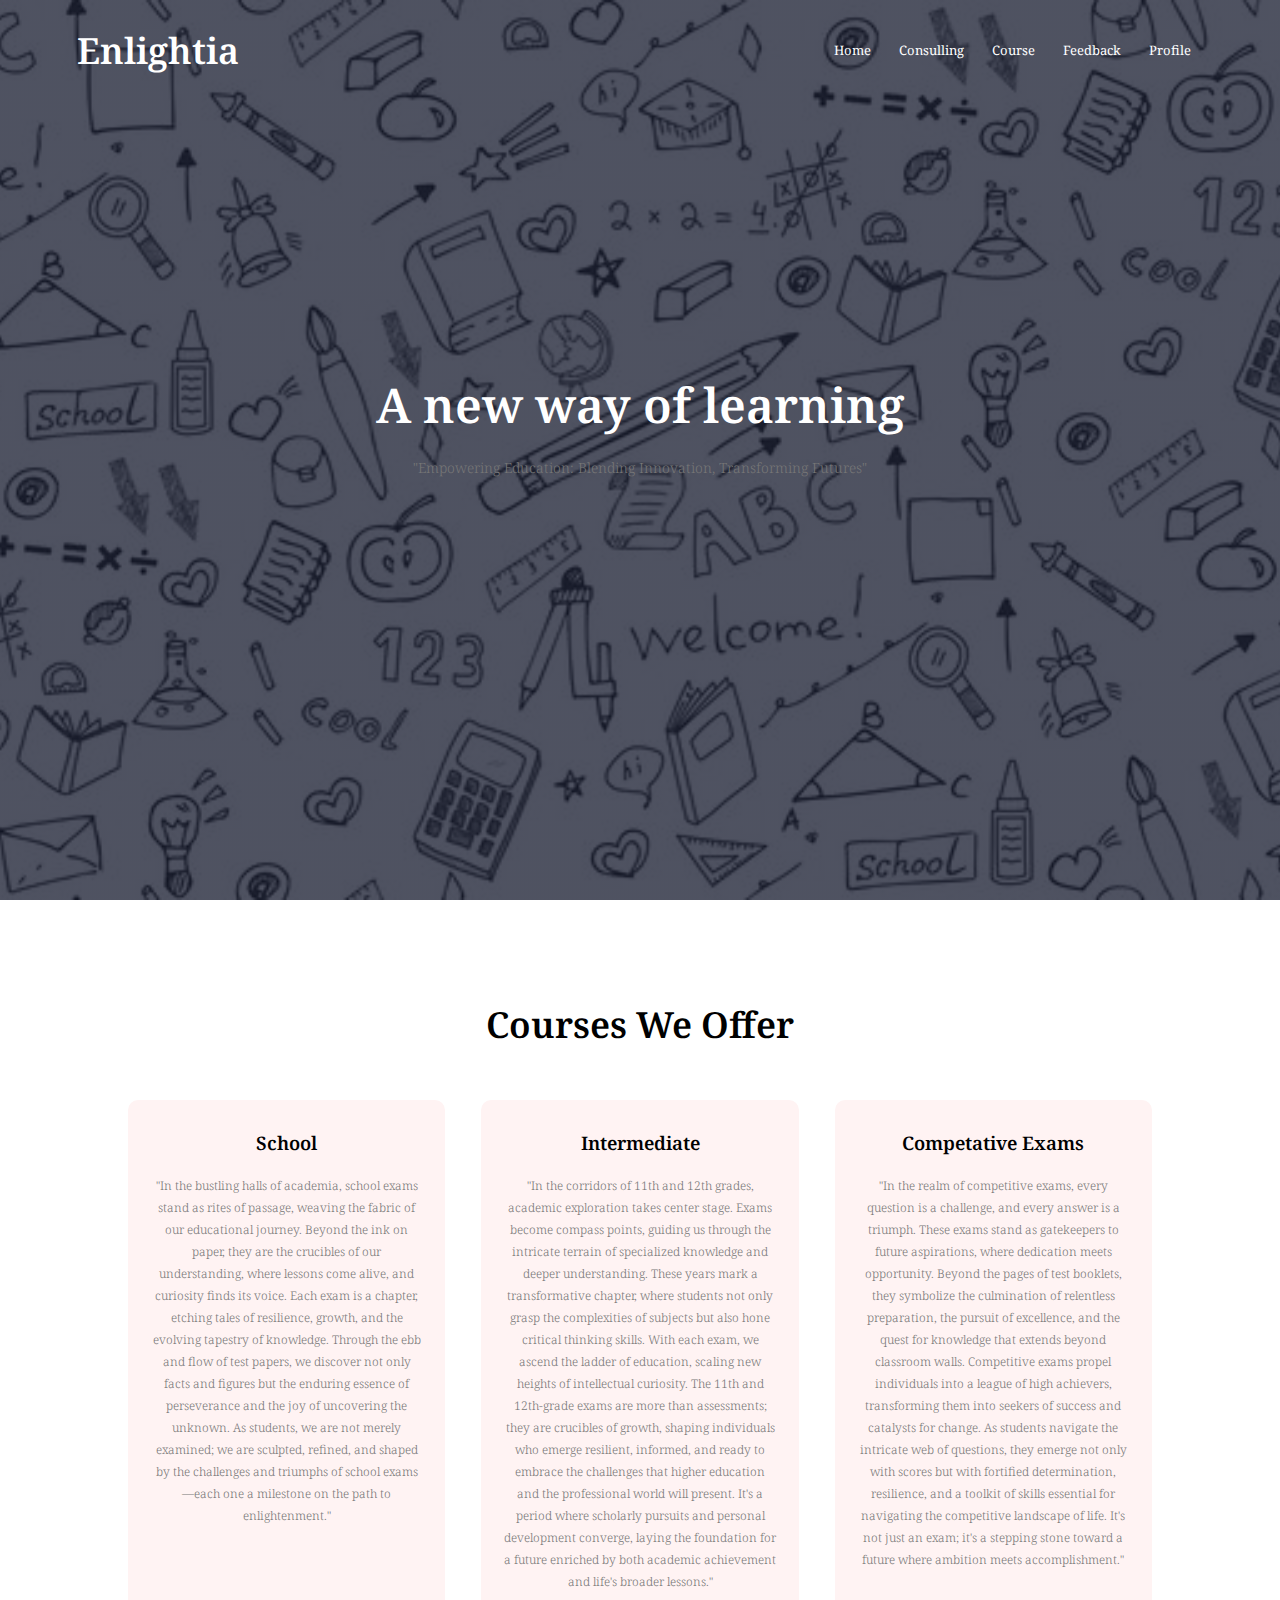
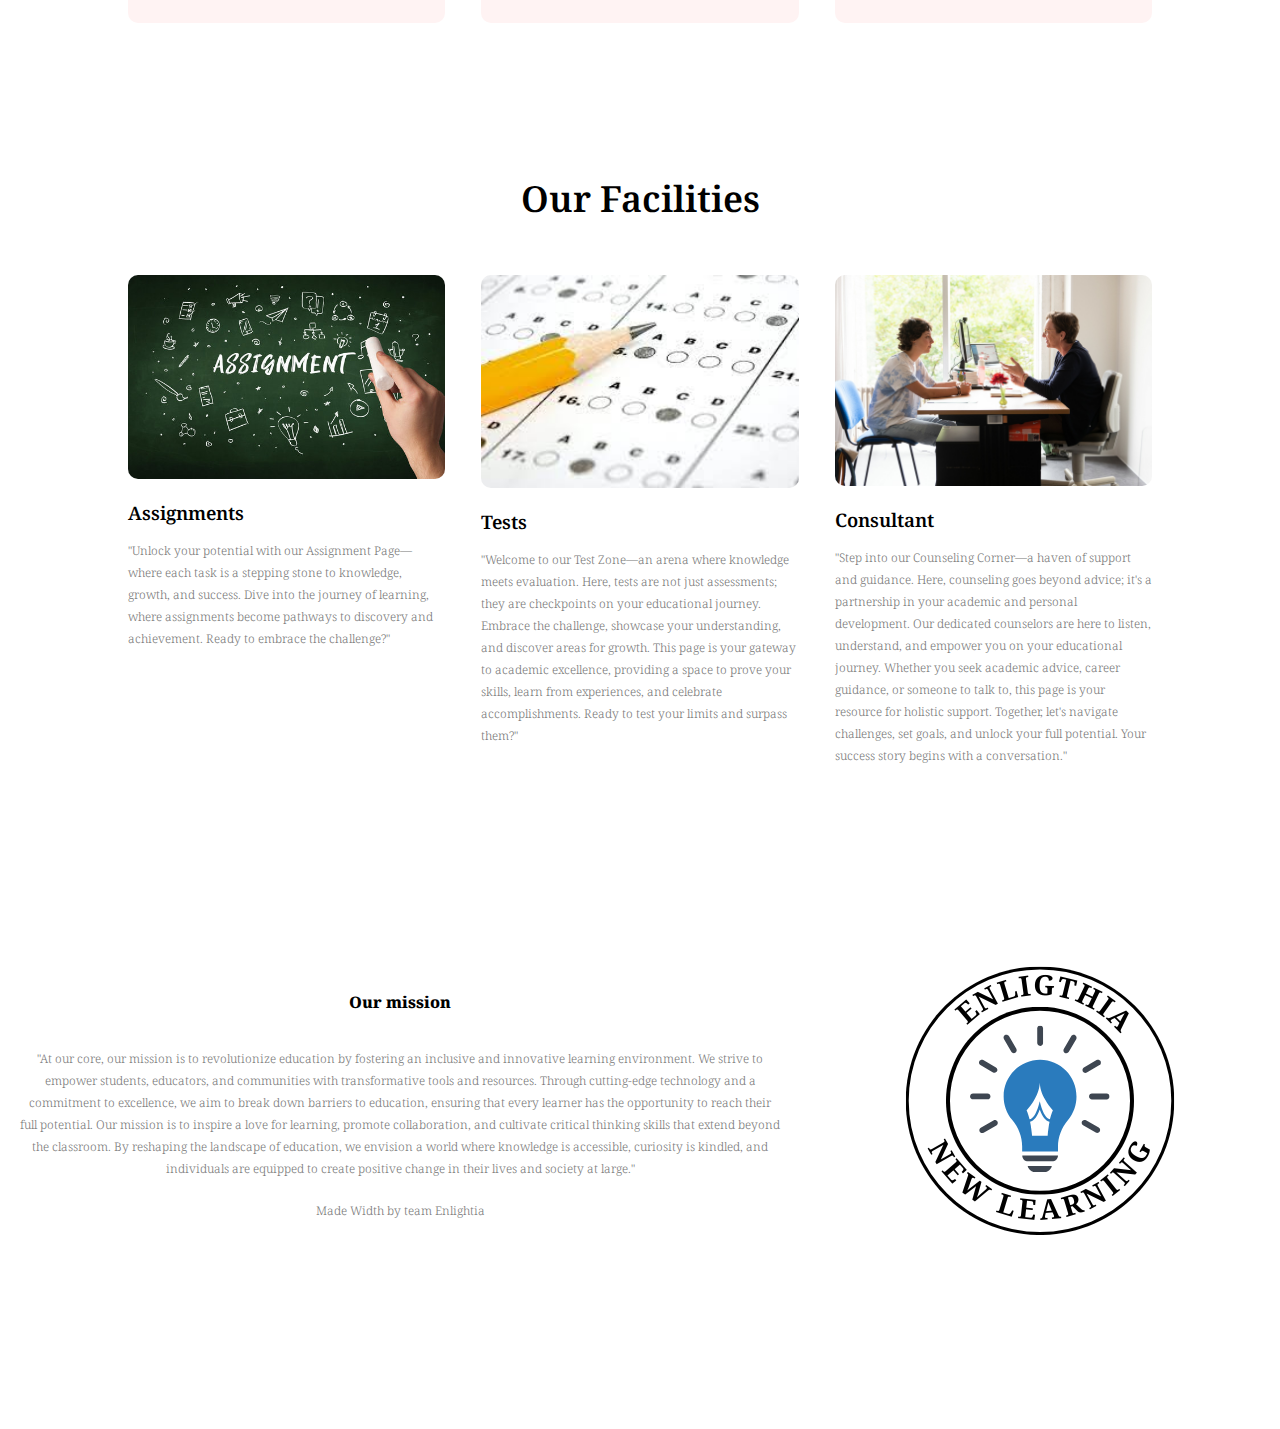
<file: index.html>
<!DOCTYPE html>
<html lang="en">
  <head>
    <meta charset="UTF-8" />
    <meta http-equiv="X-UA-Compatible" content="IE=edge" />
    <meta name="viewport" content="width=device-width, initial-scale=1.0" />
    <title>Enlightia</title>
    <link rel="stylesheet" href="style.css" />
    <link rel="preconnect" href="https://fonts.googleapis.com" />
    <link rel="preconnect" href="https://fonts.gstatic.com" crossorigin />
    <link rel="shortcut icon" type="image/x-icon" href="images/Enlightia (1).png" />
    <link
      href="https://fonts.googleapis.com/css2?family=Noto+Serif:ital,wght@0,400;0,700;1,400;1,700&display=swap"
      rel="stylesheet"
    />
    <link rel="stylesheet" href="https://cdnjs.cloudflare.com/ajax/libs/font-awesome/6.2.1/css/all.min.css" integrity="sha512-MV7K8+y+gLIBoVD59lQIYicR65iaqukzvf/nwasF0nqhPay5w/9lJmVM2hMDcnK1OnMGCdVK+iQrJ7lzPJQd1w==" crossorigin="anonymous" referrerpolicy="no-referrer" />    <body>
    <section class="header">
      <nav>
        <a href="index.html"><h1>Enlightia</h1></a>
        <div class="nav-links" id="navLinks">
          <i class="fa-solid fa fa-xmark" onclick="hideMenu()"></i>
          <ul>
            <li><a href="./index.html">Home</a></li>
            <li><a href="C.html">Consulling </a></li>
            <li><a href="course.html">Course</a></li>
            <li><a href="Feedback.html">Feedback</a></li>
            <li><a href="Profile/Profile.html">Profile</a></li>
          </ul>
        </div>
        <i class="fa-solid fa fa-bars" onclick="showMenu()"></i>
      </nav>
      <div class="text-box">
        <h1>A new way of learning</h1>
        <p>
          "Empowering Education: Blending Innovation, Transforming Futures"
        </p>
      </div>
    </section>

    <!-- course -->

    <section class="course">
      <h1>Courses We Offer</h1>
      <div class="row">
        <div class="course-col">
          <h3>School</h3>
          <p>"In the bustling halls of academia, school exams stand as rites of passage, weaving the fabric of our educational journey. Beyond the ink on paper, they are the crucibles of our understanding, where lessons come alive, and curiosity finds its voice. Each exam is a chapter, etching tales of resilience, growth, and the evolving tapestry of knowledge. Through the ebb and flow of test papers, we discover not only facts and figures but the enduring essence of perseverance and the joy of uncovering the unknown. As students, we are not merely examined; we are sculpted, refined, and shaped by the challenges and triumphs of school exams—each one a milestone on the path to enlightenment."
          </p>
        </div>
        <div class="course-col">
          <h3>Intermediate</h3>
          <p>"In the corridors of 11th and 12th grades, academic exploration takes center stage. Exams become compass points, guiding us through the intricate terrain of specialized knowledge and deeper understanding. These years mark a transformative chapter, where students not only grasp the complexities of subjects but also hone critical thinking skills. With each exam, we ascend the ladder of education, scaling new heights of intellectual curiosity. The 11th and 12th-grade exams are more than assessments; they are crucibles of growth, shaping individuals who emerge resilient, informed, and ready to embrace the challenges that higher education and the professional world will present. It's a period where scholarly pursuits and personal development converge, laying the foundation for a future enriched by both academic achievement and life's broader lessons."
          </p>
        </div>
        <div class="course-col">
          <h3>Competative Exams</h3>
          <p>"In the realm of competitive exams, every question is a challenge, and every answer is a triumph. These exams stand as gatekeepers to future aspirations, where dedication meets opportunity. Beyond the pages of test booklets, they symbolize the culmination of relentless preparation, the pursuit of excellence, and the quest for knowledge that extends beyond classroom walls. Competitive exams propel individuals into a league of high achievers, transforming them into seekers of success and catalysts for change. As students navigate the intricate web of questions, they emerge not only with scores but with fortified determination, resilience, and a toolkit of skills essential for navigating the competitive landscape of life. It's not just an exam; it's a stepping stone toward a future where ambition meets accomplishment."
          </p>
        </div>
      </div>
    </section>
<!-- campus -->
      
 <!-- Facilities -->

    <section class="facilities">
      <h1>Our Facilities</h1>
      <div class="row">
        <div class="facilities-col">
          <img src="images/Assigments image.jpg" alt="">
          <h3>Assignments</h3>
          <p>"Unlock your potential with our Assignment Page—where each task is a stepping stone to knowledge, growth, and success. Dive into the journey of learning, where assignments become pathways to discovery and achievement. Ready to embrace the challenge?"</p>
        </div>
        <div class="facilities-col">
          <img src="images/Test image.jpeg" alt="">
          <h3>Tests</h3>
          <p>"Welcome to our Test Zone—an arena where knowledge meets evaluation. Here, tests are not just assessments; they are checkpoints on your educational journey. Embrace the challenge, showcase your understanding, and discover areas for growth. This page is your gateway to academic excellence, providing a space to prove your skills, learn from experiences, and celebrate accomplishments. Ready to test your limits and surpass them?"</p>
        </div>
        <div class="facilities-col">
          <img src="images/Counsellor.jpeg" alt="">
          <h3>Consultant</h3>
          <p>"Step into our Counseling Corner—a haven of support and guidance. Here, counseling goes beyond advice; it's a partnership in your academic and personal development. Our dedicated counselors are here to listen, understand, and empower you on your educational journey. Whether you seek academic advice, career guidance, or someone to talk to, this page is your resource for holistic support. Together, let's navigate challenges, set goals, and unlock your full potential. Your success story begins with a conversation."</p>
        </div>
      </div>
    </section>
    <section class="footer">
      <div class="one">
        <h4>Our mission</h4>
      <p>"At our core, our mission is to revolutionize education by fostering an inclusive and innovative learning environment. We strive to empower students, educators, and communities with transformative tools and resources. Through cutting-edge technology and a commitment to excellence, we aim to break down barriers to education, ensuring that every learner has the opportunity to reach their full potential. Our mission is to inspire a love for learning, promote collaboration, and cultivate critical thinking skills that extend beyond the classroom. By reshaping the landscape of education, we envision a world where knowledge is accessible, curiosity is kindled, and individuals are equipped to create positive change in their lives and society at large."</p>
      <p>Made Width <i class="fa-solid fa-heart"></i> by team Enlightia</p>
      </div>
      <div class="two">
        <img src="images/Enlightia (1).png " alt="">
      </div>
    </section>
    <footer>
      <a href="https://github.com/dinexh">
        <H4>Desgined and Developed by @Dinesh Korukonda</H4>
      </a>
    </footer>
 
  </body>
</html>
</file>
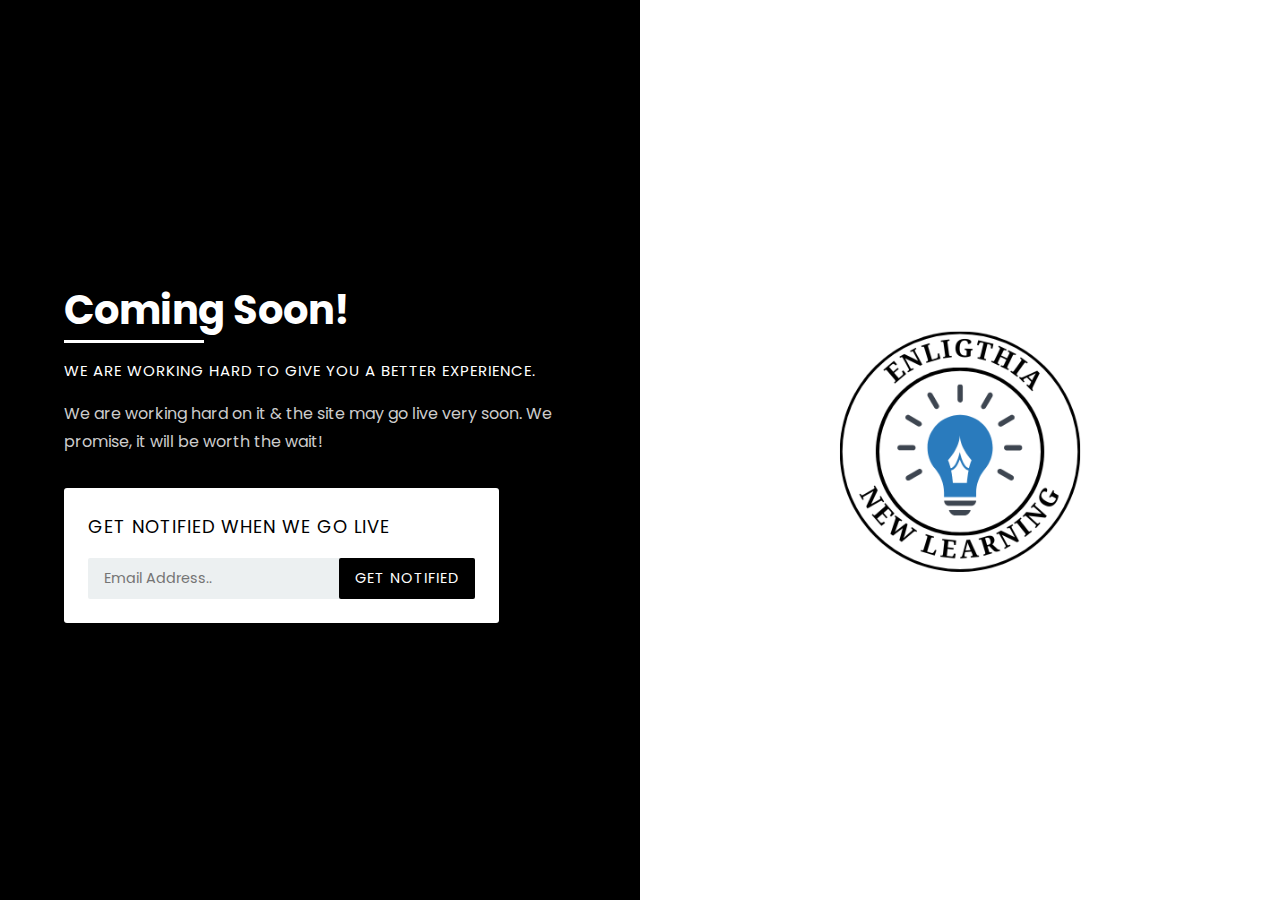
<file: Working on it/index.html>
<!DOCTYPE html>
<html lang="en">
<head>
    <meta charset="UTF-8">
    <meta name="viewport" content="width=device-width, initial-scale=1.0">
    <link rel="stylesheet" href="style.css">
    <link href="https://fonts.googleapis.com/css?family=Poppins:400,600&display=swap" rel="stylesheet">
    <link rel="shortcut icon" type="image/x-icon" href="images/Enlightia (1).png" />
    <title>Coming Soon</title>
</head>
<body>
    <div class="uc__wrapper">
        <div class="uc__details">
            <h1 class="title">Coming Soon!</h1>
            <h3 class="intro">
                We are working hard to give you a better experience.
            </h3>
            <p class="uc__description">
                We are working hard on it & the site may go live very soon. We promise, it will be worth the wait!
            </p>
            <div class="uc__subscribe">
                <h3>Get Notified When We Go Live</h3>
                <div class="uc__form">
                    <form action="#">
                        <input type="email" class="email" placeholder="Email Address..">
                        <input type="submit" class="submit" value="Get Notified">
                    </form>
                </div>
            </div>
        </div>
        <div class="uc__art">
            <img src="Enlightia.png" alt="">
        </div>
    </div>
</body>
</html>
</file>
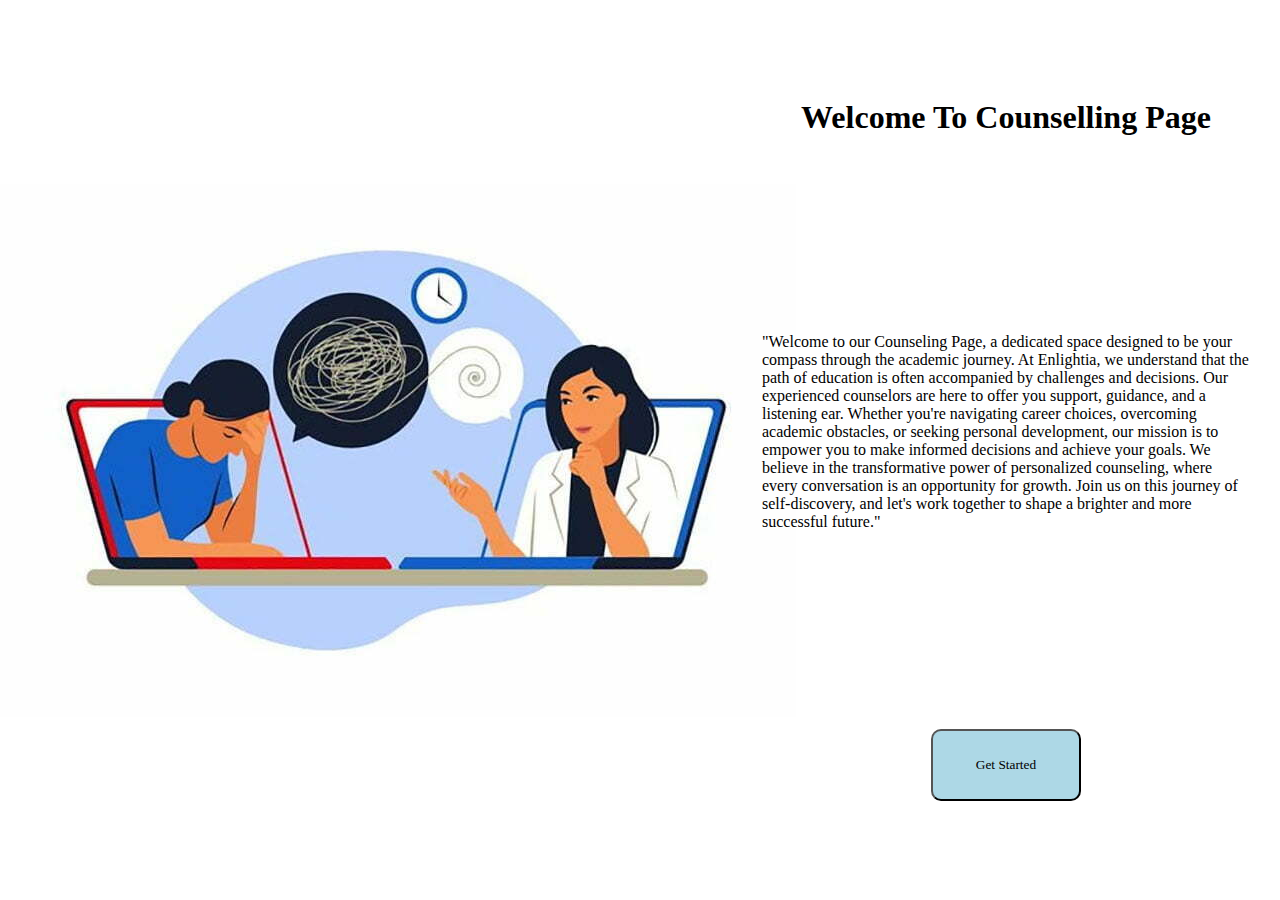
<file: C.html>
<!DOCTYPE html>
<html lang="en">
<head>
    <meta charset="UTF-8">
    <meta name="viewport" content="width=device-width, initial-scale=1.0">
    <title>Enlightia</title>
    <link rel="stylesheet" href="C.css">
    <link rel="shortcut icon" type="image/x-icon" href="images/Enlightia (1).png" />
</head>
<body>
    <div class="container">
        <div class="one">
            <img src="images/Counselling.jpg" alt="">
        </div>
        <div class="two">
            <h1>Welcome To Counselling Page</h1>
            <p>"Welcome to our Counseling Page, a dedicated space designed to be your compass through the academic journey. At Enlightia, we understand that the path of education is often accompanied by challenges and decisions. Our experienced counselors are here to offer you support, guidance, and a listening ear. Whether you're navigating career choices, overcoming academic obstacles, or seeking personal development, our mission is to empower you to make informed decisions and achieve your goals. We believe in the transformative power of personalized counseling, where every conversation is an opportunity for growth. Join us on this journey of self-discovery, and let's work together to shape a brighter and more successful future."</p>
            <button>
                <a href="Working on it/index.html">Get Started</a>
            </button>
        </div>
    </div>
</body>
</html>
</file>
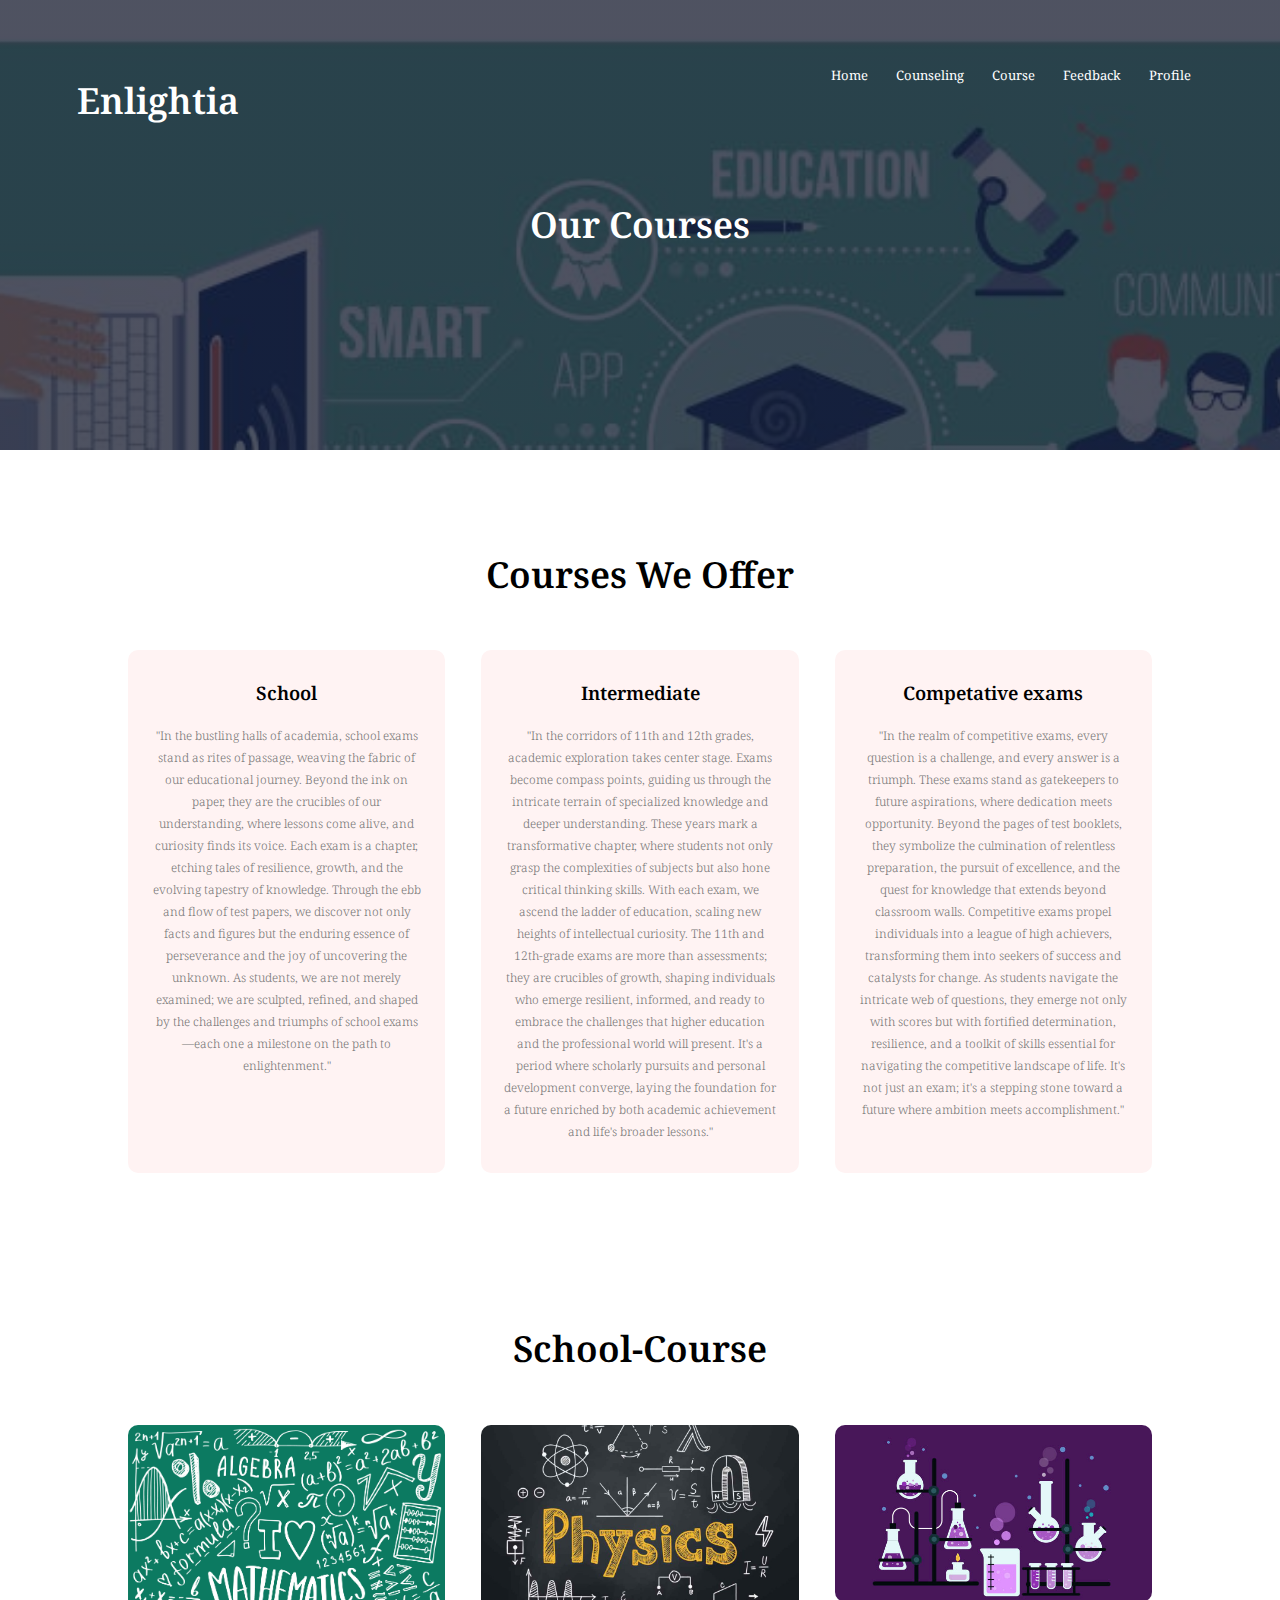
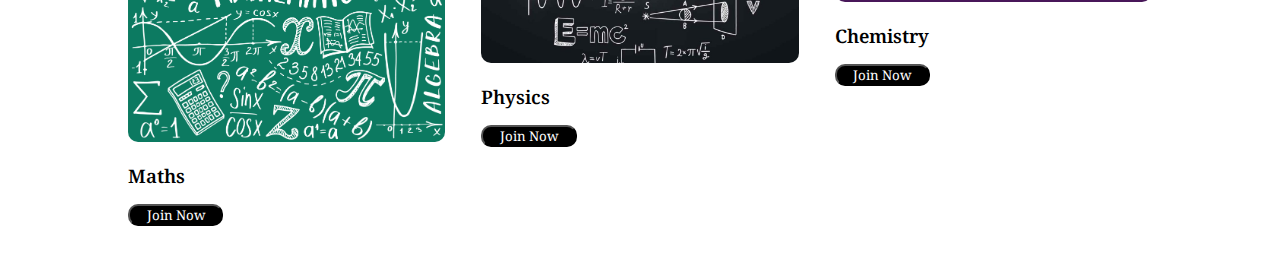
<file: course.html>
<!DOCTYPE html>
<html lang="en">
  <head>
    <meta charset="UTF-8" />
    <meta http-equiv="X-UA-Compatible" content="IE=edge" />
    <meta name="viewport" content="width=device-width, initial-scale=1.0" />
    <title>Enlightia</title>
    <link rel="stylesheet" href="style.css" />
    <link rel="preconnect" href="https://fonts.googleapis.com" />
    <link rel="preconnect" href="https://fonts.gstatic.com" crossorigin />
    <link rel="shortcut icon" type="image/x-icon" href="images/Enlightia (1).png" />
    <link
      href="https://fonts.googleapis.com/css2?family=Noto+Serif:ital,wght@0,400;0,700;1,400;1,700&display=swap"
      rel="stylesheet"
    />
    <link rel="stylesheet" href="https://cdnjs.cloudflare.com/ajax/libs/font-awesome/6.2.1/css/all.min.css" integrity="sha512-MV7K8+y+gLIBoVD59lQIYicR65iaqukzvf/nwasF0nqhPay5w/9lJmVM2hMDcnK1OnMGCdVK+iQrJ7lzPJQd1w==" crossorigin="anonymous" referrerpolicy="no-referrer" />    <body>
    <section class="sub-header">
      <nav>
        <a href="index.html"><h1>Enlightia</h1></a>
        <div class="nav-links" id="navLinks">
          <i class="fa-solid fa fa-xmark" onclick="hideMenu()"></i>
          <ul>
            <li><a href="./index.html">Home</a></li>
            <li><a href="C.html">Counseling</a></li>
            <li><a href="./course.html">Course</a></li>
            <li><a href="Feedback.html">Feedback</a></li>
            <li><a href="Profile/Profile.html">Profile</a></li>
          </ul>
        </div>
        <i class="fa-solid fa fa-bars" onclick="showMenu()"></i>
      </nav>
      <h1>Our Courses</h1>
    </section>

   <!--course-->

   <section class="course">
    <h1>Courses We Offer</h1>
    <div class="row">
      <div class="course-col">
        <h3>School</h3>
        <p>"In the bustling halls of academia, school exams stand as rites of passage, weaving the fabric of our educational journey. Beyond the ink on paper, they are the crucibles of our understanding, where lessons come alive, and curiosity finds its voice. Each exam is a chapter, etching tales of resilience, growth, and the evolving tapestry of knowledge. Through the ebb and flow of test papers, we discover not only facts and figures but the enduring essence of perseverance and the joy of uncovering the unknown. As students, we are not merely examined; we are sculpted, refined, and shaped by the challenges and triumphs of school exams—each one a milestone on the path to enlightenment."
        </p>
      </div>
      <div class="course-col">
        <h3>Intermediate</h3>
        <p>"In the corridors of 11th and 12th grades, academic exploration takes center stage. Exams become compass points, guiding us through the intricate terrain of specialized knowledge and deeper understanding. These years mark a transformative chapter, where students not only grasp the complexities of subjects but also hone critical thinking skills. With each exam, we ascend the ladder of education, scaling new heights of intellectual curiosity. The 11th and 12th-grade exams are more than assessments; they are crucibles of growth, shaping individuals who emerge resilient, informed, and ready to embrace the challenges that higher education and the professional world will present. It's a period where scholarly pursuits and personal development converge, laying the foundation for a future enriched by both academic achievement and life's broader lessons."
        </p>
      </div>
      <div class="course-col">
        <h3>Competative exams</h3>
        <p>"In the realm of competitive exams, every question is a challenge, and every answer is a triumph. These exams stand as gatekeepers to future aspirations, where dedication meets opportunity. Beyond the pages of test booklets, they symbolize the culmination of relentless preparation, the pursuit of excellence, and the quest for knowledge that extends beyond classroom walls. Competitive exams propel individuals into a league of high achievers, transforming them into seekers of success and catalysts for change. As students navigate the intricate web of questions, they emerge not only with scores but with fortified determination, resilience, and a toolkit of skills essential for navigating the competitive landscape of life. It's not just an exam; it's a stepping stone toward a future where ambition meets accomplishment."
        </p>
      </div>
    </div>
  </section>

  <!----- facitlities------->

  <section class="facilities">
    <h1>School-Course </h1>
    <div class="row">
      <div class="facilities-col">
        <img src="images/Maths.jpg" alt="">
        <h3>Maths</h3>
       <button>
        <a href="Working on it/index.html">Join Now</a>
       </button>
      </div>
      <div class="facilities-col">
        <img src="images/Physics.jpg" alt="">
        <h3>Physics</h3>
        <button>
          <a href="Working on it/index.html">Join Now</a>
        </button>
      </div>
      <div class="facilities-col">
        <img src="images/chemistry.jpeg" alt="">
        <h3>Chemistry</h3>
        <button>
          <a href="Working on it/index.html">Join Now</a>
        </button>
      </div>
    </div>
  </section>
</file>
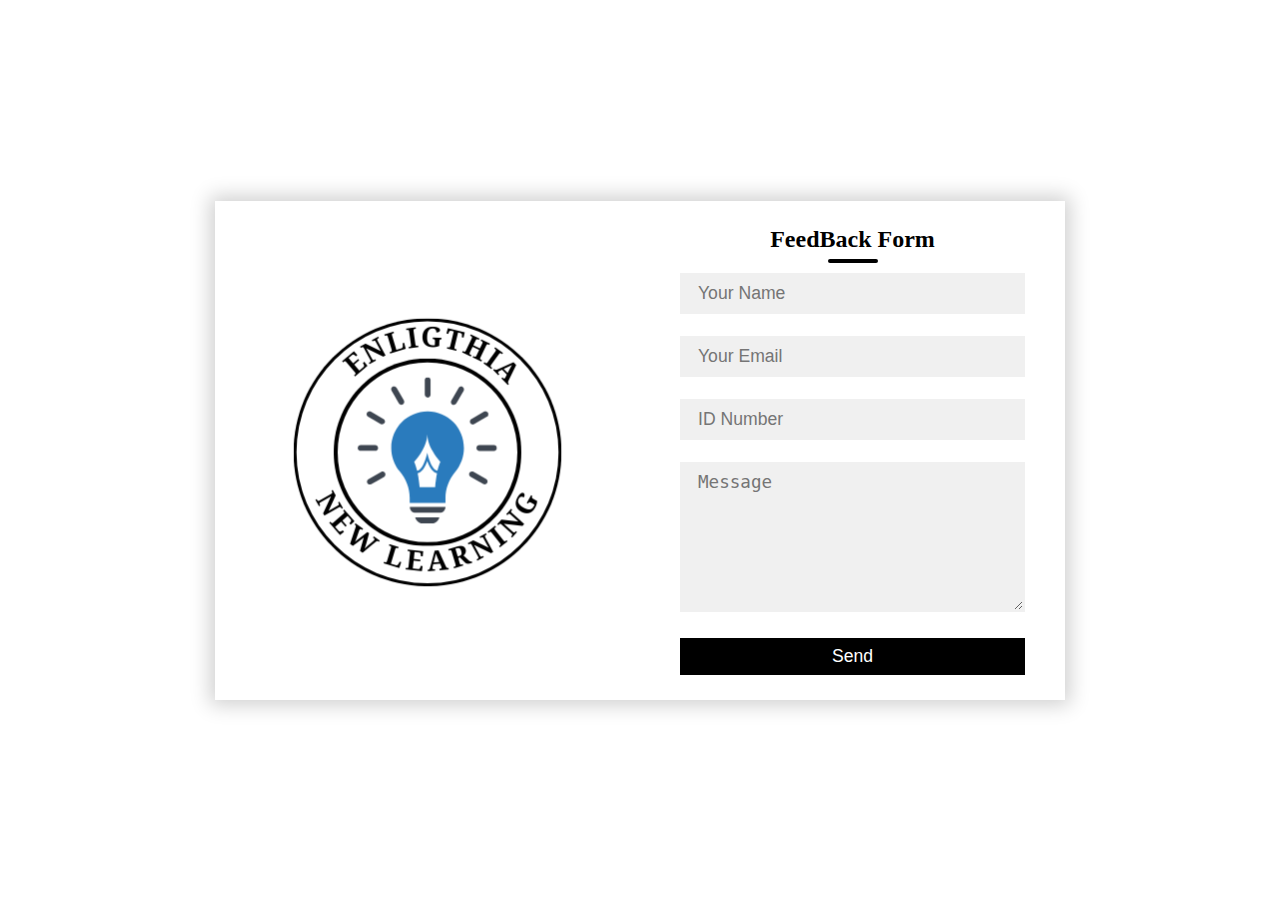
<file: Feedback.html>
<!DOCTYPE html>
<html>
<head>
	<title>Contact us</title>
	<link rel="stylesheet" type="text/css" href="Feedback.css">
	<meta name="viewport" content="width=device-width,initial-scale=1.0,minimum-scale=1.0,maximum-scale=1.0">
	<link rel="shortcut icon" type="image/x-icon" href="images/Enlightia (1).png" />
</head>
<body>
	<div class="container">
		<div class="contact-box">
			<div class="left"></div>
			<div class="right">
				<h2>FeedBack Form</h2>
				<input type="text" class="field" placeholder="Your Name">
				<input type="text" class="field" placeholder="Your Email">
				<input type="text" class="field" placeholder="ID Number">
				<textarea placeholder="Message" class="field"></textarea>
				<button class="btn">Send</button>
			</div>
		</div>
	</div>
</body>
</html>
</file>
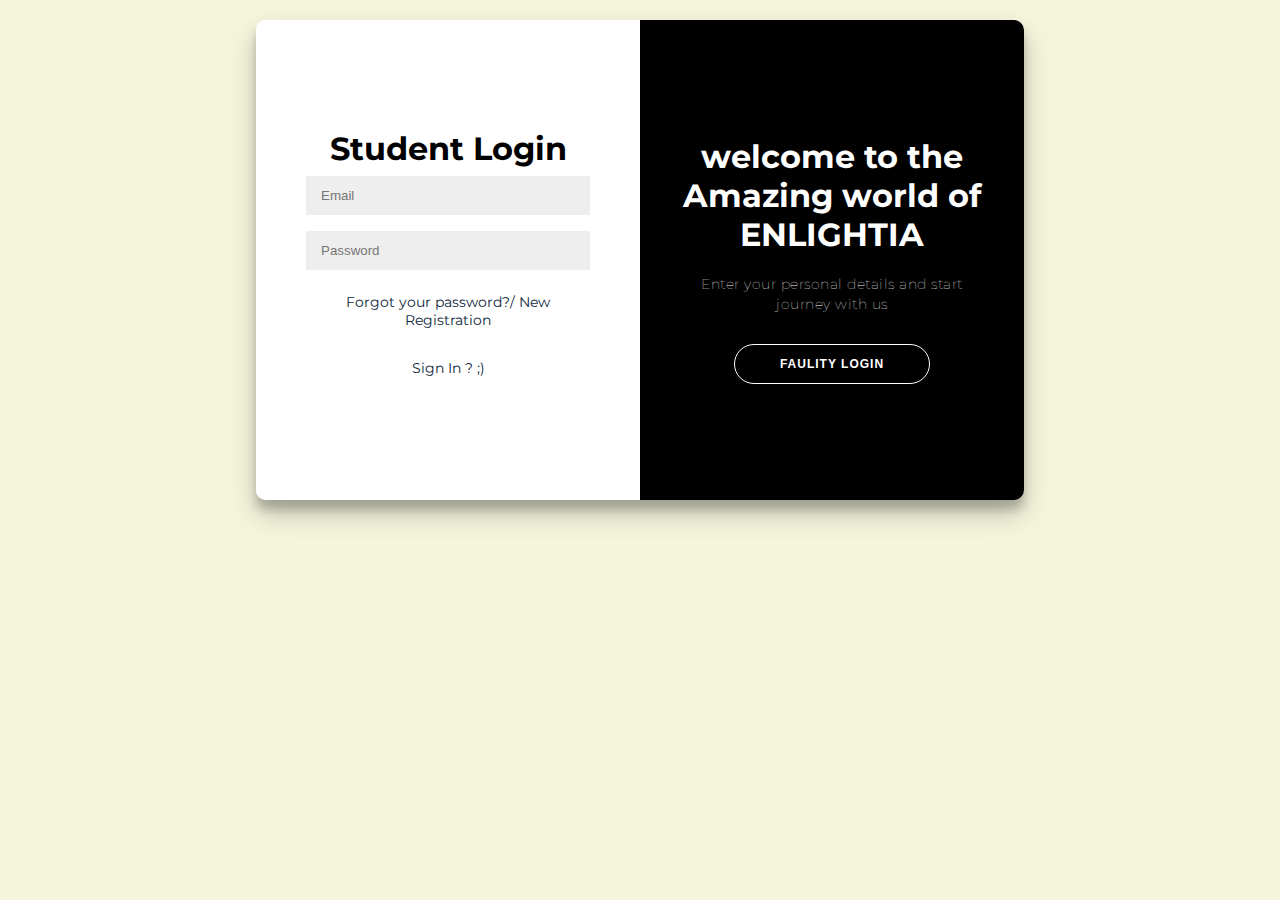
<file: Login.html>
<!DOCTYPE html>
<html lang="en">

<head>
    <meta charset="UTF-8">
    <meta http-equiv="X-UA-Compatible" content="IE=edge">
    <meta name="viewport" content="width=device-width, initial-scale=1.0">
    <title>ENLIGHTIA</title>
    <link rel="stylesheet" href="https://use.fontawesome.com/releases/v5.8.1/css/all.css"
        integrity="sha384-50oBUHEmvpQ+1lW4y57PTFmhCaXp0ML5d60M1M7uH2+nqUivzIebhndOJK28anvf" crossorigin="anonymous">
    <link rel="stylesheet" href="Login.css">
    <link rel="shortcut icon" type="image/x-icon" href="images/Enlightia (1).png" />

</head>

<body>
    <div class="container" id="container">
        <div class="form-container sign-up-container">
            <form action="#">
                <h1>Faulity Login</h1>
                <input type="email" placeholder="Email" />
                <input type="password" placeholder="Password" />
                <a href="index.html">Sign in</a>
                <a href="forgot.html">Forgot Password? /New Registration</a>
            </form>
        </div>
        <div class="form-container sign-in-container">
            <form action="#">
                <h1>Student Login</h1>
                <input type="email" placeholder="Email" />
                <input type="password" placeholder="Password" />
                <a href="forgot.html">Forgot your password?/ New Registration</a>
                <a href="index.html">Sign In ? ;)</a>
            </form>
        </div>
        <div class="overlay-container">
            <div class="overlay">
                <div class="overlay-panel overlay-left">
                    <h1>Welcome Back to ENLIGHTIA!</h1>
                    <p>To keep connected with us please login with your personal info</p>
                    <button class="ghost" id="signIn">Student Login</button>
                </div>
                <div class="overlay-panel overlay-right">
                    <h1>welcome to the Amazing world of ENLIGHTIA</h1>
                    <p>Enter your personal details and start journey with us</p>
                    <button class="ghost" id="signUp">Faulity Login</button>
                </div>
            </div>
        </div>
    </div>
    <script src="index.js"></script>
</body>

</html>
</file>
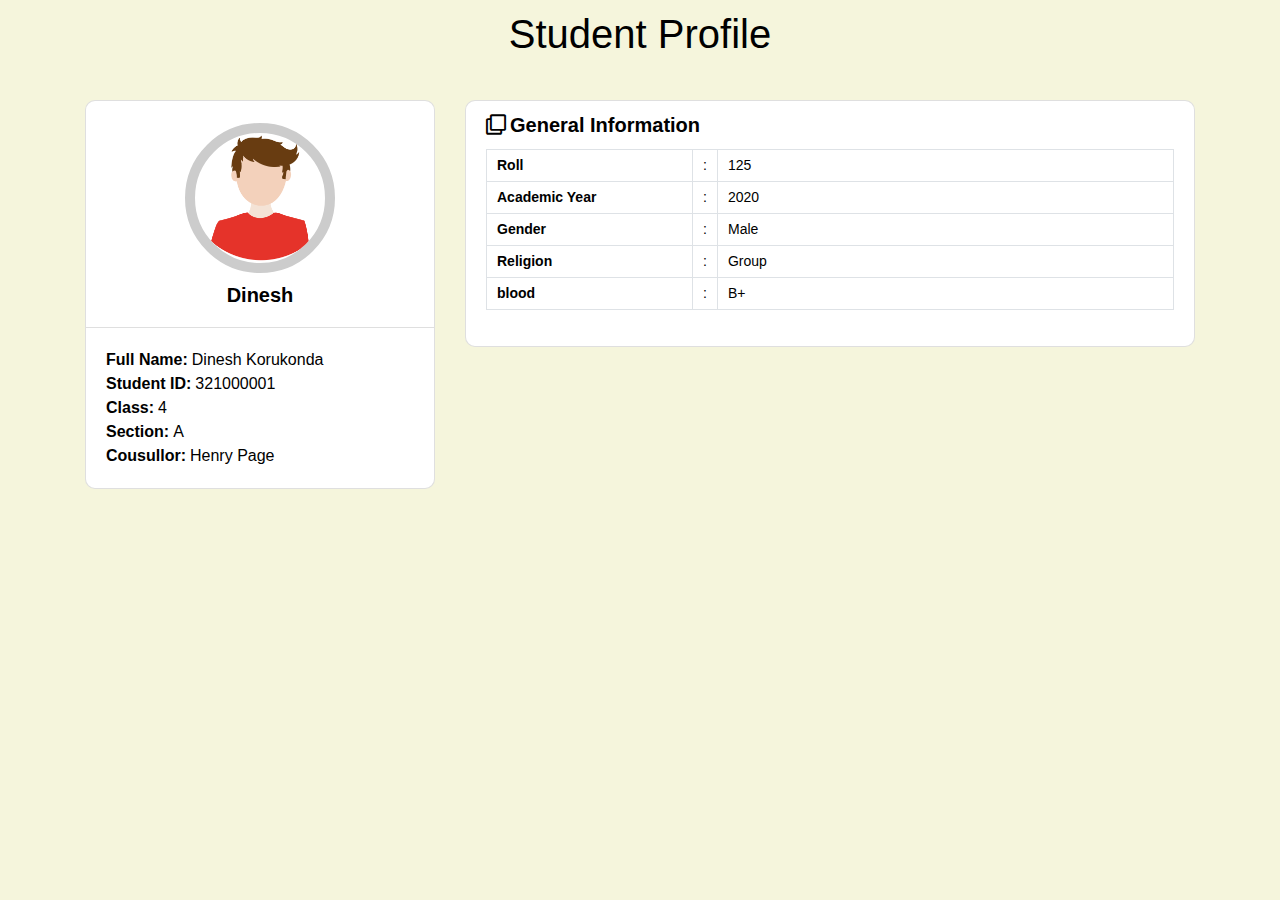
<file: Profile/Profile.html>
<!DOCTYPE html>
<html lang="en">
<head>
    <meta charset="UTF-8" />
    <meta http-equiv="X-UA-Compatible" content="IE=edge,chrome=1"> 
    <meta name="viewport" content="width=device-width, initial-scale=1.0"> 
    <title>Student Profile </title>

    <meta name="author" content="Codeconvey" />
    <link href="https://fonts.googleapis.com/css?family=Lato:300,400,700,900&display=swap" rel="stylesheet"><link rel='stylesheet' href='https://cdnjs.cloudflare.com/ajax/libs/twitter-bootstrap/4.1.3/css/bootstrap.min.css'>
<link rel='stylesheet' href='https://cdnjs.cloudflare.com/ajax/libs/font-awesome/5.12.1/css/all.min.css'>  
	    <link rel="stylesheet" href="Profile.css">
</head>
<body>
		<header class="ScriptHeader">
    <div class="rt-container">
    	<div class="col-rt-12">
        	<div class="rt-heading">
            	<h1>Student Profile</h1>
            </div>
        </div>
    </div>
</header>

<section>
    <div class="rt-container">
          <div class="col-rt-12">
              <div class="Scriptcontent">
              
<!-- Student Profile -->
<div class="student-profile py-4">
  <div class="container">
    <div class="row">
      <div class="col-lg-4">
        <div class="card shadow-sm">
          <div class="card-header bg-transparent text-center">
            <img class="profile_img" src="studentlogo.png" alt="student dp">
            <h3>Dinesh</h3>
          </div>
          <div class="card-body">
            <p class="mb-0"><strong class="pr-1">Full Name:</strong>Dinesh Korukonda</p>
            <p class="mb-0"><strong class="pr-1">Student ID:</strong>321000001</p>
            <p class="mb-0"><strong class="pr-1">Class:</strong>4</p>
            <p class="mb-0"><strong class="pr-1">Section:</strong>A</p>
            <p class="mb-0"><strong class="pr-1">Cousullor:</strong>Henry Page</p>

          </div>
        </div>
      </div>
      <div class="col-lg-8">
        <div class="card shadow-sm">
          <div class="card-header bg-transparent border-0">
            <h3 class="mb-0"><i class="far fa-clone pr-1"></i>General Information</h3>
          </div>
          <div class="card-body pt-0">
            <table class="table table-bordered">
              <tr>
                <th width="30%">Roll</th>
                <td width="2%">:</td>
                <td>125</td>
              </tr>
              <tr>
                <th width="30%">Academic Year	</th>
                <td width="2%">:</td>
                <td>2020</td>
              </tr>
              <tr>
                <th width="30%">Gender</th>
                <td width="2%">:</td>
                <td>Male</td>
              </tr>
              <tr>
                <th width="30%">Religion</th>
                <td width="2%">:</td>
                <td>Group</td>
              </tr>
              <tr>
                <th width="30%">blood</th>
                <td width="2%">:</td>
                <td>B+</td>
              </tr>
            </table>
          </div>
        </div>
          <div style="height: 40px"></div>
         </div>
          </div>
        </div>
      </div>
    </div>
  </div>
</div>
<!-- partial -->
           
    		</div>
		</div>
    </div>
</section>
     


    <!-- Analytics -->

	</body>
</html>
</file>
<file: style.css>
* {
  font-family: "Noto Serif", serif;
  margin: 0;
  padding: 0;
  box-sizing: border-box;
  background: fixed;
}
.header {
  min-height: 100vh;
  width: 100%;
  background-image: linear-gradient(rgba(4, 9, 30, 0.7), rgba(4, 9, 30, 0.7)),
    url(images/Home\ background.jpg);
  background-position: center;
  background-size: cover;
  position: relative;
  color: white;
}
a{
  text-decoration: none;
  color: white;
}
nav {
  display: flex;
  padding: 2% 6%;
  justify-content: space-between;
  align-items: center;
}
footer{
  display: flex;
  justify-content: center;
  align-items: center;
  height: 5vh;
  width: 100%;
  color:  black;
}
nav img {
  width: 150px;
}
.nav-links {
  flex: 1;
  text-align: right;
}

.nav-links ul li {
  list-style: none;
  display: inline-block;
  padding: 8px 12px;
  position: relative;
}
.nav-links ul li a {
  color: #fff;
  text-decoration: none;
  font-size: 13px;
}
.nav-links ul li::after {
  content: "";
  width: 0%;
  height: 2px;
  background: #f44336;
  display: block;
  margin: auto;
  transition: 0.5s;
}
.nav-links ul li:hover::after {
  width: 100%;
}
.text-box {
  position: absolute;
  top: 50%;
  right: 50%;
  transform: translate(50%, -50%);
  text-align: center;
  color: #fff;
  width: 90%;
}
.text-box h1 {
  font-size: 48px;
}
.text-box p {
  margin: 10px 0 40px;
  font-size: 14px;
}
.hero-btn {
  display: inline-block;
  text-decoration: none;
  color: #fff;
  border: 1px solid #fff;
  padding: 12px 34px;
  font-size: 13px;
  background-color: transparent;
  position: relative;
  cursor: pointer;
}
.hero-btn:hover {
  border: 1px solid #f44336;
  background: #f44336;
  transition: 1s;
  color: #fff;
}
nav .fa {
  display: none;
}
@media (max-width: 700px) {
  .text-box h1 {
    font-size: 20px;
  }
  .nav-links ul li {
    display: block;
  }
  .nav-links {
    position: absolute;
    background: #f44336;
    height: 100vh;
    width: 200px;
    top: -800px;
    right: 0px;
    text-align: left;
    z-index: 2;
    transition: 0.7s;
  }
  nav .fa {
    display: block;
    color: #fff;
    margin: 10px;
    font-size: 22px;
    cursor: pointer;
  }
  .nav-links ul {
    padding: 30px;
  }
}

/* course */

.course {
  width: 80%;
  margin: auto;
  text-align: center;
  padding-top: 100px;
}
h1 {
  font-size: 36px;
  font-weight: 600;
}
p {
  color: #777;
  font-size: 12px;
  font-weight: 300;
  line-height: 22px;
  padding: 10px;
}
.row {
  margin-top: 5%;
  display: flex;
  justify-content: space-between;
}
.course-col {
  flex-basis: 31%;
  background-color: #fff3f3;
  border-radius: 10px;
  margin-bottom: 5%;
  padding: 20px 12px;
  box-sizing: border-box;
  transition: 0.5s;
}
h3 {
  text-align: center;
  font-weight: 600;
  margin: 10px 0;
}
.course-col:hover {
  box-shadow: 0 0 20px 0px rgba(0, 0, 0, 0.2);
}
@media (max-width: 700px) {
  .row {
    flex-direction: column;
  }
}

/* campus */

.campus {
  width: 80%;
  margin: auto;
  text-align: center;
  padding-top: 50px;
}
.campus-col {
  flex-basis: 32%;
  border-radius: 10px;
  margin-bottom: 30px;
  position: relative;
  overflow: hidden;
}
.campus-col img {
  width: 100%;
  display: block;
}
.layer {
  background: transparent;
  height: 100%;
  width: 100%;
  position: absolute;
  top: 0;
  left: 0;
  transition: 0.5s;
}
.layer:hover {
  background: rgba(226, 0, 0, 0.7);
}
.layer h3 {
  width: 100%;
  font-weight: 300;
  color: #fff;
  font-size: 20px;
  bottom: 0;
  left: 50%;
  transform: translateX(-50%);
  position: absolute;
  opacity: 0;
  transition: 0.5s;
}
.layer:hover h3 {
  bottom: 49%;
  opacity: 1;
}
/* facilities */
.facilities {
  width: 80%;
  margin: auto;
  text-align: center;
  padding-top: 100px;
}
.facilities-col {
  flex-basis: 31%;
  border-radius: 10px;
  margin-bottom: 5%;
  text-align: left;
  justify-content: center;
}
button{
  background-color: black;
  width: 30%;
  border-radius: 10px;
}
.facilities-col img {
  width: 100%;
  border-radius: 10px;
}
.facilities-col p {
  padding: 0;
}
.facilities-col h3 {
  margin-top: 16px;
  margin-bottom: 15px;
  text-align: left;
}

/* tetimonials */

.testimonials {
  width: 80%;
  margin: auto;
  padding-top: 100px;
  text-align: center;
}
.testimonial-col {
  flex-basis: 44%;
  border-radius: 10px;
  margin-bottom: 5%;
  text-align: left;
  background: #fff3f3;
  padding: 25px;
  cursor: pointer;
  display: flex;
}
.testimonial-col img {
  height: 40px;
  margin-left: 5px;
  margin-right: 30px;
  border-radius: 50%;
}
.testimonial-col p {
  padding: 0;
}
.testimonial-col h3 {
  margin-top: 15px;
  text-align: left;
}
.testimonial-col i {
  color: #f44336;
}
@media (max-width: 700px) {
  .testimonial-col img {
    margin-left: 0px;
    margin-right: 15px;
  }
}

/* call to action */

.cta {
  margin: 100px auto;
  width: 80%;
  background-image: linear-gradient(rgba(4, 9, 30, 0.7), rgba(4, 9, 30, 0.7)),
    url(./images/banner2.jpg);
  background-position: center;
  background-size: cover;
  border-radius: 10px;
  text-align: center;
  padding: 100px 0;
}
.cta h1 {
  color: #fff;
  margin-bottom: 40px;
  padding: 0;
}
@media (max-width: 700px) {
  .cta h1 {
    font-size: 20px;
  }
}

/* 
footer */

.footer {
  width: 100%;
  text-align: center;
  padding: 30px 0;
  display: flex;
  align-items: center;
  justify-content: center;
  margin-left: 10px;
}
.footer h4 {
  margin-bottom: 25px;
  margin-top: 20px;
  font-weight: 800;
}
.icons i {
  color: #f44336;
  margin: 0 13px;
  cursor: pointer;
  padding: 18px 0;
  font-size: 25px;
}
.fa-heart {
  color: #f44336;
}

/* -----ABOUT US START HERE --------*/
body{}
.sub-header {
  height: 50vh;
  width: 100%;
  background-image: linear-gradient(rgba(4, 9, 30, 0.7), rgba(4, 9, 30, 0.7)),
    url(images/Course\ Background.jpg);
  background-position: center;
  background-size: cover;
  text-align: center;
  color: #fff;
}
.sub-header h1 {
  margin-top: 50px;
}
.about-us img {
  width: 80%;
  margin: auto;
  padding-top: 80px;
  padding-bottom: 50px;
}
.about-col {
  margin-left: 20px;
  flex-basis: 48%;
  margin-bottom: 200px;
  padding: 30px 2px;
}
.about-col img{
  width: 100%;
}
.about-col h1{
  padding-top: 0;
}
.about-col p {
  padding: 15px 0 25px;
}
.red-btn{
  border: 1px solid #f44336;
  background: transparent;
  color: #f44336;
}
.red-btn:hover{
  color: #fff;
}

/* blog content  */

.blog-content{
  width: 80%;
  margin: auto;
  padding: 60px 0;
}
.blog-left{
  flex-basis: 65%;
}
.blog-left img {
  width: 100%;
}
.blog-left h2 {
  color: #222;
  font-weight: 600;
  margin: 30px 0;
}
.blog-left p {
  color: #999;
  padding: 0;
}
.blog-right{
  flex-basis: 32%;
}
.blog-right h3 {
  background: #f44336;
  color: #fff;
  padding: 7px 0;
  font-size: 16px;
  margin-bottom: 20px;
}
.blog-right div {
  display: flex;
  align-items: center;
  justify-content: space-between;
  color: #555;
  padding: 8px;
  box-sizing: border-box;
}
.comment-box{
  border: 1px solid #ccc;
  margin: 50px 0;
  padding: 10px 20px;
}
.comment-box h3{
  text-align: left;
}
.comment-form input, .comment-form textarea{
  width: 100%;
  padding: 10px;
  margin: 15px 0;
  box-sizing: border-box;
  border: none;
  outline: none;
  background: #f0f0f0;
}
.comment-form button {
  margin: 10px 0;
}

@media (max-width:700px){
  .sub-header h1{
    font-size: 20px;
  }
}

/* contact us page */

.location {
  width: 80%;
  margin: auto;
  padding: 80px 0;
}
.location iframe {
  width: 100%;
}
.contact-us{
  width: 80%;
  margin: auto;
}
.contact-col{
  flex-basis: 48%;
  margin-bottom: 30px;
}
.contact-col div {
  display: flex;
  align-items: center;
  margin-bottom: 40px;
}
.contact-col div i {
  font-size: 28px;
  color:#f44336;
  margin: 10px;
  margin-right: 30px;
}
.contact-col div p{
  padding: 0;
}
.contact-col div h5{
  font-size: 20px;
  margin-bottom: 5px;
  color: #555;
  font-weight: 400;
}
.contact-col input, .contact-col textarea{
  width: 100%;
  padding: 15px;
  margin-bottom: 17px;
  outline: none;
  border: 1px solid #ccc;
  box-sizing: border-box;
}
</file>
<file: Working on it/style.css>
* {
    margin: 0;
    padding: 0;
    box-sizing: border-box;
}

html, body {
    height: 100%;
    width: 100%;
}

body {
    font-size: 1rem;
    line-height: 1.65;
    font-family: 'Poppins', sans-serif;
    background-color: white;
    color: black;
}

/*Main Styles*/

.uc__wrapper {
    height: 100vh;
    display: flex;
    justify-content: space-between;
}

.uc__details {
    flex-basis: 50%;
    display: flex;
    flex-direction: column;
    padding: 0 4rem;
    align-items: flex-start;
    justify-content: center;
    background-color: black;
    color: white;
}

.uc__art {
    flex-basis: 50%;
    display: flex;
    align-items: center;
    justify-content: center;
}

.uc__art img {
    width: 70%;
}

.title {
    display: inline-block;
    font-size: 40px;
    position: relative;
    margin-bottom: 1rem;
}

.title::after {
    content: '';
    position: absolute;
    bottom: 0;
    left: 0;
    height: 3px;
    background-color: #fff;
    width: 140px;
}

.intro {
    font-size: 15px;
    font-weight: normal;
    text-transform: uppercase;
    letter-spacing: 1px;
    margin-bottom: 1rem;
}

.uc__description {
    margin-bottom: 2rem;
    line-height: 1.77;
    color: #ccc;
}

.uc__subscribe {
    background-color: white;
    color: black;
    padding: 1.5rem;
    width: 85%;
    border-radius: 3px;
    box-shadow: 0 25px 50px -12px rgba(0, 0, 0, .25);
}

.uc__subscribe h3 {
    font-weight: normal;
    text-transform: uppercase;
    font-size: 18px;
    letter-spacing: 1px;
    margin-bottom: 1rem;
}

.uc__form {
    position: relative;
}

.uc__form input {
    font-family: inherit;
    outline: none;
    font-size: 90%;
    padding: 10px 1rem;
    border: none;
    display: block;
    border-radius: 2px;
}

.uc__form .email {
    width: 100%;
    background-color: #ecf0f1;
}

.uc__form .submit {
    position: absolute;
    top: 0;
    right: 0;
    background-color: black;
    color: #fff;
    text-transform: uppercase;
    letter-spacing: 1px;
    cursor: pointer;
    transition: background-color .22s ease;
}

.uc__form .submit:hover {
    background-color: #8e44ad;
}
</file>
<file: C.css>
*{
    padding: 0;
    margin: 0;
    box-sizing: border-box;
    font-family: Cambria, Cochin, Georgia, Times, 'Times New Roman', serif;
}
.container{
    height: 100vh;
    width: 100%;
    background: fixed;
    display: flex;
    justify-content: center;
    align-items: center;
    padding: 30px;
}
.one{
    height: 100vh;
    width: 60%;
    display: flex;
    justify-content: center;
    align-items: center;
}
.two{
    display: flex;
    flex-direction: column;
    justify-content: space-around;
    align-items: center;
    height: 100vh;
    width: 40%;
}
button{
    height: 8vh;
    width:150px;
    background-color: lightblue;
    border-radius: 10px;
}
button a{
    text-decoration: none;
    color: black;
}
</file>
<file: Feedback.css>
*{
	padding: 0;
	margin: 0;
	box-sizing: border-box;
}

body{
	height: 100vh;
	width: 100%;
}

.container{
	width: 100%;
	height: 100%;
	display: flex;
	justify-content: center;
	align-items: center;
	padding: 20px 100px;
	background-color: white;
}

.container:after{
	content: '';
	position: absolute;
	width: 100%;
	height: 100%;
	left: 0;
	top: 0;
	filter: blur(50px);
	z-index: -1;
}
.contact-box{
	max-width: 850px;
	display: grid;
	grid-template-columns: repeat(2, 1fr);
	justify-content: center;
	align-items: center;
	text-align: center;
	background-color: #fff;
	box-shadow: 0px 0px 19px 5px rgba(0,0,0,0.19);
}

.left{
	background: url("images/Enlightia.png") no-repeat center;
	background-size: cover;
	height: 100%;
}

.right{
	padding: 25px 40px;
}

h2{
	position: relative;
	padding: 0 0 10px;
	margin-bottom: 10px;
}

h2:after{
	content: '';
    position: absolute;
    left: 50%;
    bottom: 0;
    transform: translateX(-50%);
    height: 4px;
    width: 50px;
    border-radius: 2px;
    background-color: black;
}

.field{
	width: 100%;
	border: 2px solid rgba(0, 0, 0, 0);
	outline: none;
	background-color: rgba(230, 230, 230, 0.6);
	padding: 0.5rem 1rem;
	font-size: 1.1rem;
	margin-bottom: 22px;
	transition: .3s;
}

.field:hover{
	background-color: rgba(0, 0, 0, 0.1);
}

textarea{
	min-height: 150px;
}

.btn{
	width: 100%;
	padding: 0.5rem 1rem;
	background-color: black;
	color: #fff;
	font-size: 1.1rem;
	border: none;
	outline: none;
	cursor: pointer;
	transition: .3s;
}

.btn:hover{
    background-color: black;
}

.field:focus{
    border: 2px solid rgba(30,85,250,0.47);
    background-color: #fff;
}

@media screen and (max-width: 880px){
	.contact-box{
		grid-template-columns: 1fr;
	}
	.left{
		height: 200px;
	}
}
</file>
<file: Login.css>
@import url('https://fonts.googleapis.com/css?family=Montserrat:400,800');

* {
    padding: 0;
    margin: 0;
    box-sizing: border-box;
}

body {
    font-family: 'Montserrat', sans-serif;
    background: beige;
    display: flex;
    flex-direction: column;
    justify-content: center;
    align-items: center;
    margin: -20px 0 50px;
	margin-top: 20px;
}

h1 {
    font-weight: bold;
    margin: 0;
}

p {
    font-size: 14px;
    font-weight: 100;
    line-height: 20px;
    letter-spacing: .5px;
    margin: 20px 0 30px;
}

span {
    font-size: 12px;
}

a {
    color: #0e263d;
    font-size: 14px;
    text-decoration: none;
    margin: 15px 0;
}

.container {
    background: #fff;
    border-radius: 10px;
    box-shadow: 0 14px 28px rgba(0, 0, 0, .2), 0 10px 10px rgba(0, 0, 0, .2);
    position: relative;
    overflow: hidden;
    width: 768px;
    max-width: 100%;
    min-height: 480px;
}

.form-container form {
    background: #fff;
    display: flex;
    flex-direction: column;
    padding:  0 50px;
    height: 100%;
    justify-content: center;
    align-items: center;
    text-align: center;
}

.social-container {
    margin: 20px 0;
}

.social-container a {
    border: 1px solid red;
    border-radius: 50%;
    display: inline-flex;
    justify-content: center;
    align-items: center;
    margin: 0 5px;
    height: 40px;
    width: 40px;
}

.form-container input {
    background: #eee;
    border: none;
    padding: 12px 15px;
    margin: 8px 0;
    width: 100%;
}

button {
    border-radius: 20px;
    border: 1px solid purple;
    background: #1E1542;
    color: #fff;
    font-size: 12px;
    font-weight: bold;
    padding: 12px 45px;
    letter-spacing: 1px;
    text-transform: uppercase;
    transition: transform 80ms ease-in;
}

button:active {
    transform: scale(.95);
}

button:focus {
    outline: none;
}

button.ghost {
    background: transparent;
    border-color: #fff;
}

.form-container {
    position: absolute;
    top: 0;
    height: 100%;
    transition: all .6s ease-in-out;
}

.sign-in-container {
    left: 0;
    width: 50%;
    z-index: 2;
}

.sign-up-container {
    left: 0;
    width: 50%;
    z-index: 1;
    opacity: 0;
}

.overlay-container {
    position: absolute;
    top: 0;
    left: 50%;
    width: 50%;
    height: 100%;
    overflow: hidden;
    transition: transform .6s ease-in-out;
    z-index: 100;
}

.overlay {
    background: #ff416c;
    background-color: black;
    color: #fff;
    position: relative;
    left: -100%;
    height: 100%;
    width: 200%;
    transform: translateY(0);
    transition: transform .6s ease-in-out;
}

.overlay-panel {
    position: absolute;
    top: 0;
    display: flex;
    flex-direction: column;
    justify-content: center;
    align-items: center;
    padding: 0 40px;
    height: 100%;
    width: 50%;
    text-align: center;
    transform: translateY(0);
    transition: transform .6s ease-in-out;
}

.overlay-right {
    right: 0;
    transform: translateY(0);
}

.overlay-left {
    transform: translateY(-20%);
}

.container.right-panel-active .sign-in-container {
    transform: translateY(100%);
}

.container.right-panel-active .overlay-container {
    transform: translateX(-100%);
}

.container.right-panel-active .sign-up-container {
    transform: translateX(100%);
    opacity: 1;
    z-index: 5;
}

.container.right-panel-active .overlay {
    transform: translateX(50%);
}

.container.right-panel-active .overlay-left {
    transform: translateY(0);
}

.container.right-panel-active .overlay-right {
    transform: translateY(20%);
}
</file>
<file: Profile/Profile.css>
body {
    padding: 0;
    margin: 0;
    font-family: ;
    color: #000;
    background:fixed;
    background-color: beige;
}
.rt-heading{
    display: flex;
    padding: 10px;
    justify-content: center;
    align-items: center;
    color: black;
}
.student-profile .card {
    border-radius: 10px;
}
.ScriptHeader{
    display: flex;
    justify-content: center;
    align-items: center;
}
.card shadow-sm{
    box-shadow: 5px 5px 5px 5px;
}
button{
    text-decoration: none;
    color:black;
    border-radius: 10px;
    margin-left: 10px;
}
.student-profile .card .card-header .profile_img {
    width: 150px;
    height: 150px;
    object-fit: cover;
    margin: 10px auto;
    border: 10px solid #ccc;
    border-radius: 50%;
}
.col-lg-4{
    border-radius: 10px;
    background-color: tr;
}
.student-profile .card h3 {
    font-size: 20px;
    font-weight: 700;
}

.student-profile .card p {
    font-size: 16px;
    color: #000;
}

.student-profile .table th,
.student-profile .table td {
    font-size: 14px;
    padding: 5px 10px;
    color: #000;
}
</file>
